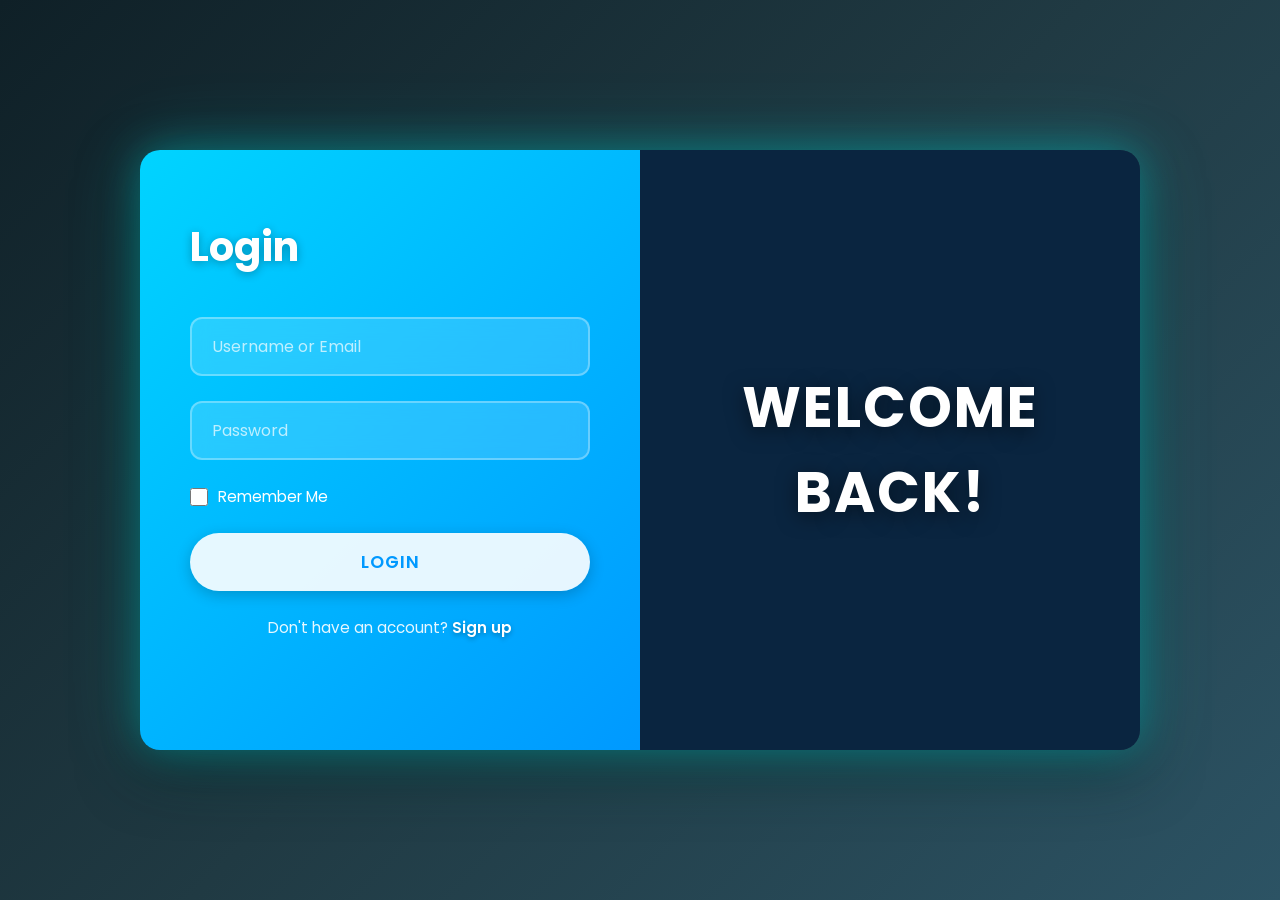
<file: frontend/auth.html>
<!DOCTYPE html>
<html lang="en">
<head>
    <meta charset="UTF-8">
    <meta name="viewport" content="width=device-width, initial-scale=1.0">
    <title>Login / Register - Habit Streak</title>
    <link rel="stylesheet" href="css/auth.css">
</head>
<body>
    <!-- Login Form -->
    <div class="auth-container" id="login-container">
        <div class="auth-card">
            <div class="auth-left">
                <h1 class="auth-title">Login</h1>
                
                <form id="login-form" class="auth-form">
                    <div class="form-group">
                        <input 
                            type="text" 
                            id="login-input" 
                            class="form-input" 
                            placeholder="Username or Email"
                            required
                        >
                    </div>
                    
                    <div class="form-group">
                        <input 
                            type="password" 
                            id="login-password" 
                            class="form-input" 
                            placeholder="Password"
                            required
                        >
                    </div>
                    
                    <div class="remember-me">
                        <label class="checkbox-label">
                            <input type="checkbox" id="remember-me">
                            <span>Remember Me</span>
                        </label>
                    </div>
                    
                    <button type="submit" class="auth-button">Login</button>
                    
                    <p class="auth-switch">
                        Don't have an account? 
                        <a href="#" id="show-register">Sign up</a>
                    </p>
                </form>
                
                <div id="login-message" class="message"></div>
            </div>
            
            <div class="auth-right">
                <h2 class="welcome-text">WELCOME BACK!</h2>
            </div>
        </div>
    </div>
    
    <!-- Register Form -->
    <div class="auth-container hidden" id="register-container">
        <div class="auth-card reverse">
            <div class="auth-left register-left">
                <h2 class="welcome-text">WELCOME!</h2>
            </div>
            
            <div class="auth-right">
                <h1 class="auth-title">Register</h1>
                
                <form id="register-form" class="auth-form">
                    <div class="form-group">
                        <input 
                            type="text" 
                            id="register-username" 
                            class="form-input" 
                            placeholder="Username"
                            required
                        >
                    </div>
                    
                    <div class="form-group">
                        <input 
                            type="email" 
                            id="register-email" 
                            class="form-input" 
                            placeholder="Email"
                            required
                        >
                    </div>
                    
                    <div class="form-group">
                        <input 
                            type="password" 
                            id="register-password" 
                            class="form-input" 
                            placeholder="Password"
                            required
                            minlength="6"
                        >
                        <small class="password-hint">Minimum 6 characters</small>
                    </div>
                    
                    <button type="submit" class="auth-button">Register</button>
                    
                    <p class="auth-switch">
                        Already have an account? 
                        <a href="#" id="show-login">Sign in</a>
                    </p>
                </form>
                
                <div id="register-message" class="message"></div>
            </div>
        </div>
    </div>
    
    <script src="js/auth.js"></script>
</body>
</html>
</file>
<file: frontend/css/auth.css>
@import url('https://fonts.googleapis.com/css2?family=Poppins:wght@300;400;500;600;700&display=swap');

* {
    margin: 0;
    padding: 0;
    box-sizing: border-box;
    font-family: 'Poppins', sans-serif;
}

body {
    background: linear-gradient(135deg, #0f2027 0%, #203a43 50%, #2c5364 100%);
    min-height: 100vh;
    display: flex;
    justify-content: center;
    align-items: center;
    padding: 20px;
    overflow-x: hidden;
}

.auth-container {
    width: 100%;
    max-width: 1000px;
    perspective: 1000px;
}

.auth-card {
    position: relative;
    width: 100%;
    min-height: 600px;
    background: transparent;
    border-radius: 20px;
    overflow: hidden;
    display: grid;
    grid-template-columns: 1fr 1fr;
    box-shadow: 
        0 0 40px rgba(0, 255, 255, 0.3),
        0 0 80px rgba(0, 255, 255, 0.2),
        0 20px 60px rgba(0, 0, 0, 0.5);
    animation: cardGlow 3s ease-in-out infinite;
}

@keyframes cardGlow {
    0%, 100% {
        box-shadow: 
            0 0 40px rgba(0, 255, 255, 0.3),
            0 0 80px rgba(0, 255, 255, 0.2),
            0 20px 60px rgba(0, 0, 0, 0.5);
    }
    50% {
        box-shadow: 
            0 0 60px rgba(0, 255, 255, 0.5),
            0 0 120px rgba(0, 255, 255, 0.3),
            0 20px 60px rgba(0, 0, 0, 0.5);
    }
}

/* Diagonal Split Effect */
.auth-card::before {
    content: '';
    position: absolute;
    top: 0;
    left: 0;
    width: 200%;
    height: 100%;
    background: linear-gradient(
        120deg,
        transparent 0%,
        transparent 49.8%,
        rgba(0, 255, 255, 0.5) 49.8%,
        rgba(0, 255, 255, 0.5) 50.2%,
        transparent 50.2%,
        transparent 100%
    );
    transform: translateX(-25%);
    z-index: 1;
    pointer-events: none;
}

.auth-left {
    background: linear-gradient(135deg, #00d4ff 0%, #0099ff 100%);
    padding: 60px 50px;
    display: flex;
    flex-direction: column;
    justify-content: center;
    position: relative;
    z-index: 2;
}

.auth-right {
    background: #0a2540;
    padding: 60px 50px;
    display: flex;
    flex-direction: column;
    justify-content: center;
    align-items: center;
    position: relative;
    z-index: 2;
}

.register-left {
    order: 2;
}

.reverse .auth-left {
    background: #0a2540;
}

.reverse .auth-right {
    background: linear-gradient(135deg, #00d4ff 0%, #0099ff 100%);
    order: 1;
}

.auth-title {
    color: white;
    font-size: 2.5rem;
    font-weight: 700;
    margin-bottom: 40px;
    text-shadow: 0 2px 10px rgba(0, 0, 0, 0.3);
}

.reverse .auth-title {
    color: white;
}

.auth-form {
    width: 100%;
}

.form-group {
    margin-bottom: 25px;
}

.form-input {
    width: 100%;
    padding: 15px 20px;
    background: rgba(255, 255, 255, 0.15);
    border: 2px solid rgba(255, 255, 255, 0.3);
    border-radius: 12px;
    color: white;
    font-size: 1rem;
    transition: all 0.3s ease;
    backdrop-filter: blur(10px);
}

.form-input::placeholder {
    color: rgba(255, 255, 255, 0.7);
}

.form-input:focus {
    outline: none;
    border-color: rgba(255, 255, 255, 0.8);
    background: rgba(255, 255, 255, 0.2);
    box-shadow: 0 0 20px rgba(255, 255, 255, 0.2);
}

.remember-me {
    margin-bottom: 25px;
}

.checkbox-label {
    display: flex;
    align-items: center;
    color: white;
    font-size: 0.95rem;
    cursor: pointer;
    user-select: none;
}

.checkbox-label input[type="checkbox"] {
    margin-right: 10px;
    width: 18px;
    height: 18px;
    cursor: pointer;
}

.password-hint {
    display: block;
    margin-top: 5px;
    color: rgba(255, 255, 255, 0.7);
    font-size: 0.85rem;
}

.auth-button {
    width: 100%;
    padding: 16px;
    background: rgba(255, 255, 255, 0.9);
    border: none;
    border-radius: 50px;
    color: #0099ff;
    font-size: 1.1rem;
    font-weight: 600;
    cursor: pointer;
    transition: all 0.3s ease;
    text-transform: uppercase;
    letter-spacing: 1px;
    box-shadow: 0 4px 15px rgba(0, 0, 0, 0.2);
}

.auth-button:hover {
    background: white;
    transform: translateY(-2px);
    box-shadow: 0 6px 20px rgba(0, 0, 0, 0.3);
}

.auth-button:active {
    transform: translateY(0);
}

.auth-switch {
    text-align: center;
    margin-top: 25px;
    color: rgba(255, 255, 255, 0.9);
    font-size: 0.95rem;
}

.auth-switch a {
    color: white;
    text-decoration: none;
    font-weight: 600;
    transition: all 0.3s ease;
    text-shadow: 0 2px 5px rgba(0, 0, 0, 0.3);
}

.auth-switch a:hover {
    text-decoration: underline;
    text-shadow: 0 0 10px rgba(255, 255, 255, 0.5);
}

.welcome-text {
    color: white;
    font-size: 3.5rem;
    font-weight: 700;
    text-align: center;
    text-shadow: 0 4px 20px rgba(0, 0, 0, 0.5);
    letter-spacing: 2px;
    animation: welcomeFloat 3s ease-in-out infinite;
}

@keyframes welcomeFloat {
    0%, 100% {
        transform: translateY(0);
    }
    50% {
        transform: translateY(-10px);
    }
}

.message {
    margin-top: 20px;
    padding: 12px 20px;
    border-radius: 8px;
    font-size: 0.95rem;
    text-align: center;
    animation: slideIn 0.3s ease;
}

@keyframes slideIn {
    from {
        opacity: 0;
        transform: translateY(-10px);
    }
    to {
        opacity: 1;
        transform: translateY(0);
    }
}

.message.error {
    background: rgba(239, 68, 68, 0.2);
    border: 2px solid rgba(239, 68, 68, 0.5);
    color: #fee;
}

.message.success {
    background: rgba(34, 197, 94, 0.2);
    border: 2px solid rgba(34, 197, 94, 0.5);
    color: #efe;
}

.hidden {
    display: none !important;
}

/* Loading State */
.auth-button:disabled {
    opacity: 0.6;
    cursor: not-allowed;
}

/* Responsive Design */
@media (max-width: 768px) {
    .auth-card {
        grid-template-columns: 1fr;
        min-height: auto;
    }
    
    .auth-left, .auth-right {
        padding: 40px 30px;
    }
    
    .auth-right {
        display: none;
    }
    
    .reverse .auth-left {
        display: none;
    }
    
    .reverse .auth-right {
        display: flex;
    }
    
    .welcome-text {
        font-size: 2.5rem;
    }
    
    .auth-title {
        font-size: 2rem;
    }
}

@media (max-width: 480px) {
    .auth-left, .auth-right {
        padding: 30px 20px;
    }
    
    .welcome-text {
        font-size: 2rem;
    }
    
    .auth-title {
        font-size: 1.8rem;
    }
}
</file>
